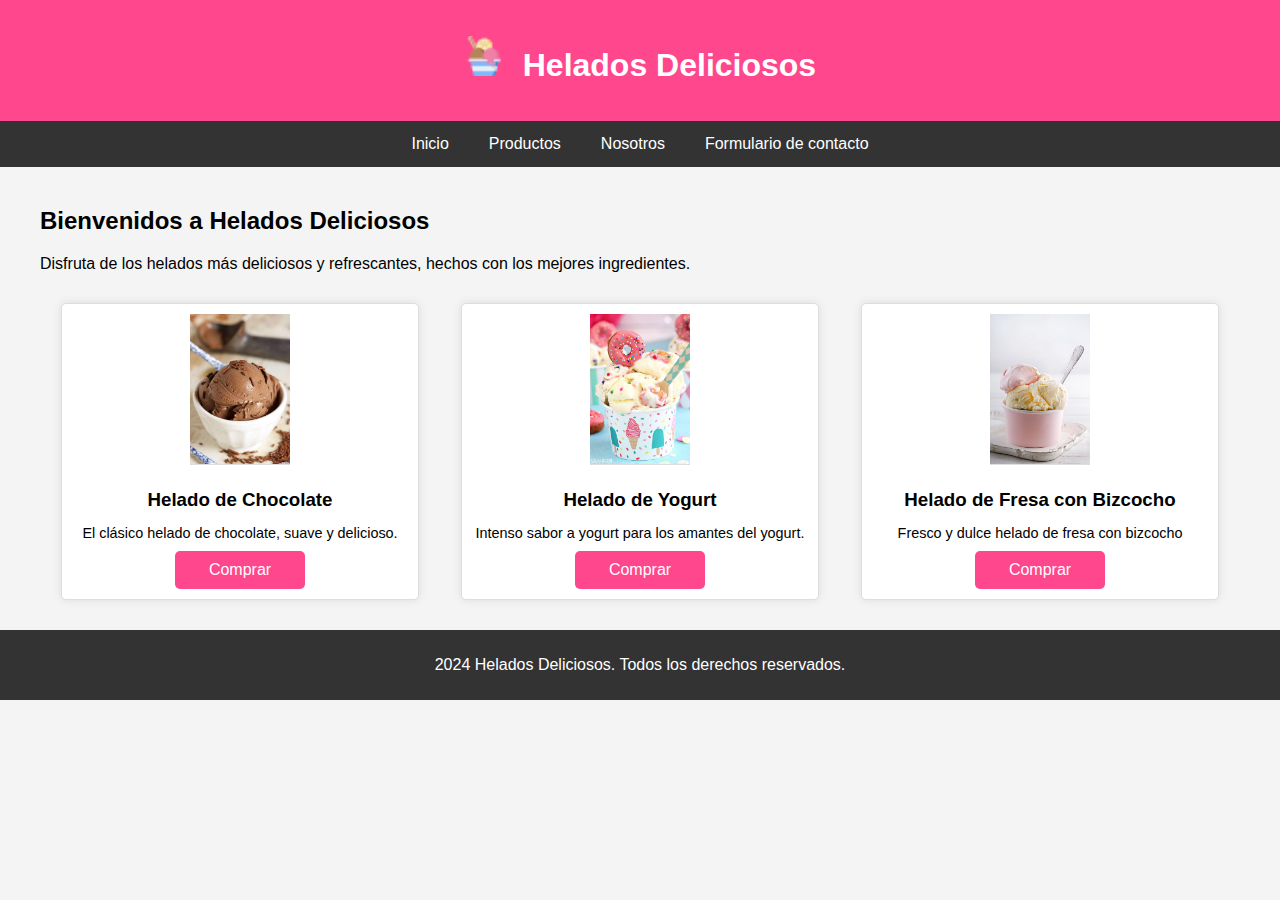
<file: index.html>
<!DOCTYPE html>
<html lang="es">
<head>
    <meta charset="UTF-8">
    <meta name="viewport" content="width=device-width, initial-scale=1.0">
    <title>Helados Deliciosos</title>
    <link rel="stylesheet" href="estilos.css">
    <link rel="icon" href="img/helado.png">
</head>
<body>
    
        <header>
            <h1><img src="img/helado.png" alt="" class="icono"> Helados Deliciosos</h1>
        </header>
        <nav>
            <a href="#">Inicio</a>
            <a href="Producto.html">Productos</a>
            <a href="Nosotros.html">Nosotros</a>
            <a href="formulario.html">Formulario de contacto</a>
        </nav>

        <section id="helado">
            <div class="contenedor">
                <h2>Bienvenidos a Helados Deliciosos</h2>
                <p>Disfruta de los helados más deliciosos y refrescantes, hechos con los mejores ingredientes.</p>
                
                <div class="productos">
                    <div class="producto">
                        <img src="img/Chocolate Ice Cream.jpeg" alt="">
                        <h3>Helado de Chocolate</h3>
                        <p>El clásico helado de chocolate, suave y delicioso.</p>
                        <a href="Compra.html" class="comprar">Comprar</a>
                    </div>
                    <div class="producto">
                        <img src="img/Doughnut Funfetti Ice Cream.jpeg" alt="">
                        <h3>Helado de Yogurt</h3>
                        <p>Intenso sabor a yogurt para los amantes del yogurt.</p>
                        <a href="Compra.html" class="comprar">Comprar</a>
                    </div>
                    <div class="producto">
                        <img src="img/Las mejores recetas ‘fitness’ de tus postres favoritos.jpeg" alt="">
                        <h3>Helado de Fresa con Bizcocho</h3>
                        <p>Fresco y dulce helado de fresa con bizcocho</p>
                        <a href="Compra.html" class="comprar">Comprar</a>
                    </div>
                </div>
            </div>
        </section>
    </div>
    <footer>
        <p> 2024 Helados Deliciosos. Todos los derechos reservados.</p>
    </footer>
</body>
</html>
</file>
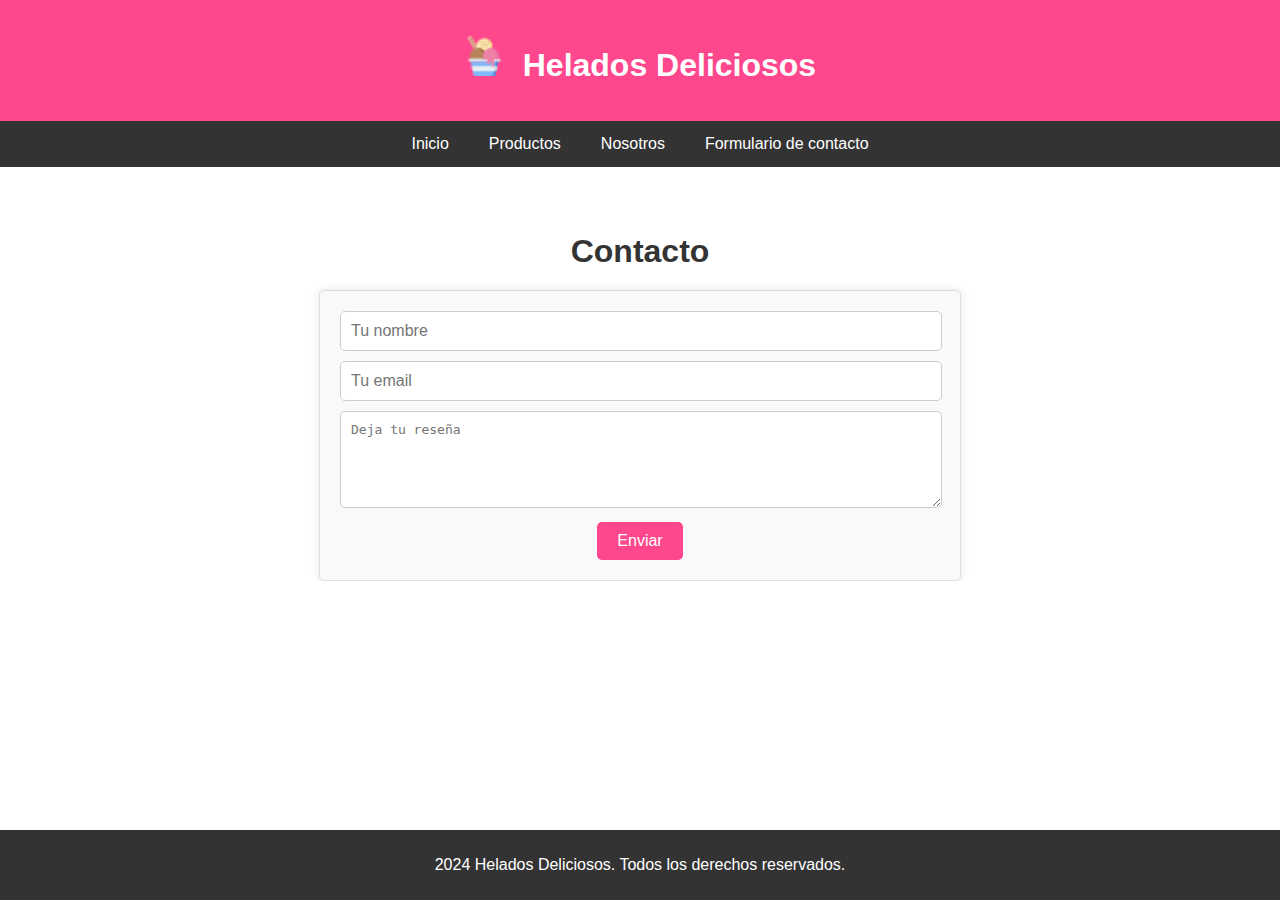
<file: formulario.html>
<!DOCTYPE html>
<html lang="es">
<head>
    <meta charset="UTF-8">
    <meta name="viewport" content="width=device-width, initial-scale=1.0">
    <title>Contacto - Helados Deliciosos</title>
    <link rel="stylesheet" href="formulario.css">
    <link rel="icon" href="img/helado.png">
</head>
<body>
    <header>
        <h1><img src="img/helado.png" alt="Helado" class="icono"> Helados Deliciosos</h1>
    </header>
    <nav>
        <a href="index.html">Inicio</a>
        <a href="Producto.html">Productos</a>
        <a href="Nosotros.html">Nosotros</a>
        <a href="#">Formulario de contacto</a>
    </nav>

    <section id="formulario">
        <div class="contenedor">
            <h2>Contacto</h2>
            <form action="#" method="post">
                <input type="text" name="nombre" placeholder="Tu nombre" required>
                <input type="email" name="email" placeholder="Tu email" required>
                <textarea name="mensaje" rows="5" placeholder="Deja tu reseña" required></textarea>
                <input type="submit" value="Enviar">
            </form>
        </div>
    </section>

    <footer>
        <p> 2024 Helados Deliciosos. Todos los derechos reservados.</p>
    </footer>
</body>
</html>
</file>
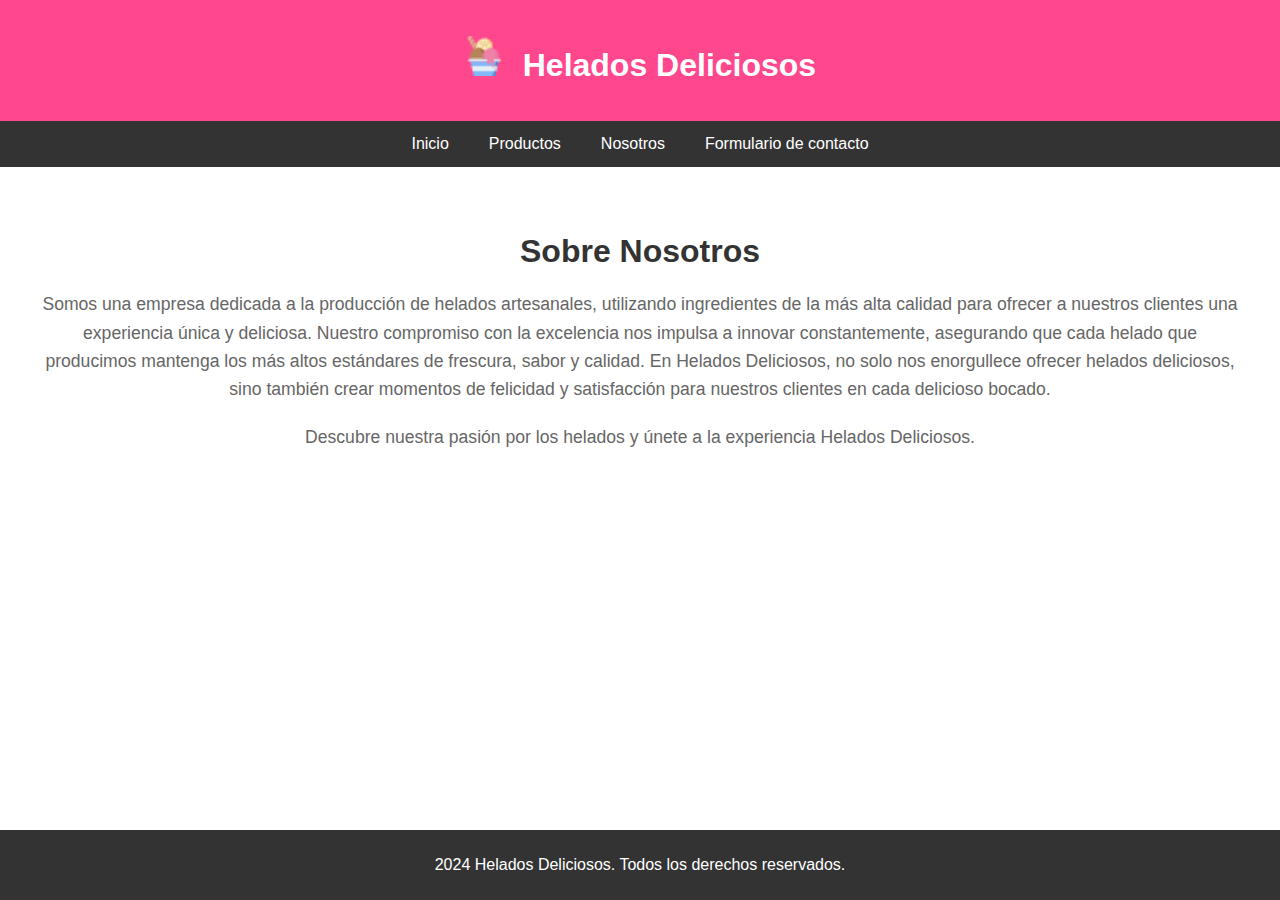
<file: Nosotros.html>
<!DOCTYPE html>
<html lang="es">
<head>
    <meta charset="UTF-8">
    <meta name="viewport" content="width=device-width, initial-scale=1.0">
    <title>Nosotros - Helados Deliciosos</title>
    <link rel="stylesheet" href="Nosotros.css">
    <link rel="icon" href="img/helado.png">
</head>
<body>
    <header>
        <h1><img src="img/helado.png" alt="Helado" class="icono"> Helados Deliciosos</h1>
    </header>
    <nav>
        <a href="index.html">Inicio</a>
        <a href="Producto.html">Productos</a>
        <a href="#">Nosotros</a>
        <a href="formulario.html">Formulario de contacto</a>
    </nav>

    <section id="nosotros">
        <div class="contenedor">
            <h2>Sobre Nosotros</h2>
            <p>Somos una empresa dedicada a la producción de helados artesanales, utilizando ingredientes de la más alta calidad para ofrecer a nuestros clientes una experiencia única y deliciosa. Nuestro compromiso con la excelencia nos impulsa a innovar constantemente, asegurando que cada helado que producimos mantenga los más altos estándares de frescura, sabor y calidad. En Helados Deliciosos, no solo nos enorgullece ofrecer helados deliciosos, sino también crear momentos de felicidad y satisfacción para nuestros clientes en cada delicioso bocado.</p>
            <p>Descubre nuestra pasión por los helados y únete a la experiencia Helados Deliciosos.</p>
        </div>
    </section>

    <footer>
        <p> 2024 Helados Deliciosos. Todos los derechos reservados.</p>
    </footer>
</body>
</html>
</file>
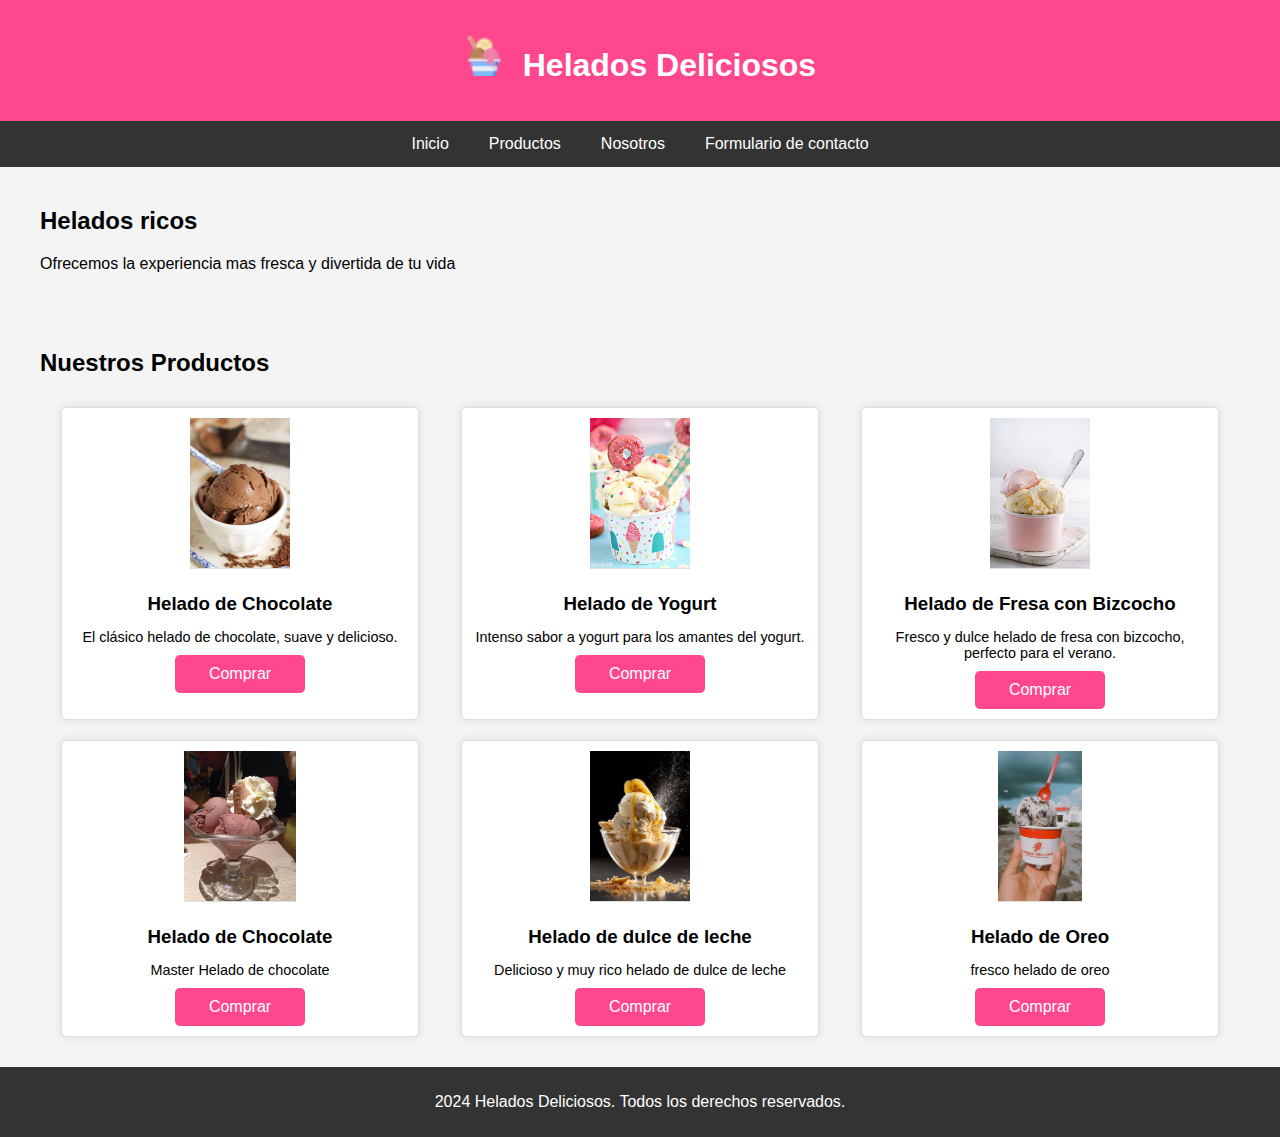
<file: Producto.html>
<!DOCTYPE html>
<html lang="es">
<head>
    <meta charset="UTF-8">
    <meta name="viewport" content="width=device-width, initial-scale=1.0">
    <title>Nosotros - Helados Deliciosos</title>
    <link rel="stylesheet" href="estilos.css">
    <link rel="icon" href="img/helado.png">
</head>
<body>
    <header>
        <h1><img src="img/helado.png" alt="" class="icono"> Helados Deliciosos</h1>
    </header>
    <nav>
        <a href="index.html">Inicio</a>
        <a href="#">Productos</a>
        <a href="Nosotros.html">Nosotros</a>
        <a href="formulario.html">Formulario de contacto</a>
    </nav>

    <section id="Helados">
        <div class="contenedor">
            <h2>Helados ricos</h2>
            <p>Ofrecemos la experiencia mas fresca y divertida de tu vida</p>
        </div>
    </section>

    <section id="productos1">
        <div class="contenedor">
            <h2>Nuestros Productos</h2>
            <div class="productos">
                
                <div class="producto">
                    <img src="img/Chocolate Ice Cream.jpeg" alt="">
                    <h3>Helado de Chocolate</h3>
                    <p>El clásico helado de chocolate, suave y delicioso.</p>
                    <a href="Compra.html" class="comprar">Comprar</a>
                </div>
                <div class="producto">
                    <img src="img/Doughnut Funfetti Ice Cream.jpeg" alt="">
                    <h3>Helado de Yogurt</h3>
                    <p>Intenso sabor a yogurt para los amantes del yogurt.</p>
                    <a href="Compra.html" class="comprar">Comprar</a>
                </div>
                <div class="producto">
                    <img src="img/Las mejores recetas ‘fitness’ de tus postres favoritos.jpeg" alt="">
                    <h3>Helado de Fresa con Bizcocho</h3>
                    <p>Fresco y dulce helado de fresa con bizcocho, perfecto para el verano.</p>
                    <a href="Compra.html" class="comprar">Comprar</a>
                </div>
                <div class="producto">
                    <img src="img/d6a93090-5eca-403b-a451-87a319618bb5.jpeg" alt="">
                    <h3>Helado de Chocolate</h3>
                    <p>Master Helado de chocolate</p>
                    <a href="Compra.html" class="comprar">Comprar</a>
                </div>
                <div class="producto">
                    <img src="img/Un vaso de sabroso helado de plátano menú especial de verano _ Foto Premium.jpeg" alt="">
                    <h3>Helado de dulce de leche</h3>
                    <p>Delicioso y muy rico helado de dulce de leche</p>
                    <a href="Compra.html" class="comprar">Comprar</a>
                </div>
                <div class="producto">
                    <img src="img/Helado Holanda.jpeg" alt="">
                    <h3>Helado de Oreo</h3>
                    <p>fresco helado de oreo</p>
                    <a href="Compra.html" class="comprar">Comprar</a>
                </div>
            </div>
        </div>
    </section>

    <footer>
        <p> 2024 Helados Deliciosos. Todos los derechos reservados.</p>
    </footer>
</body>
</html>
</file>
<file: estilos.css>
body {
    font-family: Arial, sans-serif;
    margin: 0;
    padding: 0;
    background-color: #f4f4f4;
    display: flex;
    flex-direction: column;
    min-height: 100vh;
}

header {
    background-color: #ff478d;
    color: white;
    padding: 15px 0;
    text-align: center;
    display: flex;
    align-items: center;
    justify-content: center;
}

header .icono {
    width: 40px;
    height: 40px;
    margin-right: 10px;
}

nav {
    display: flex;
    justify-content: center;
    background-color: #333;
}

nav a {
    color: white;
    padding: 14px 20px;
    text-decoration: none;
    text-align: center;
}

nav a:hover {
    background-color: #ddd;
    color: black;
}

section {
    padding: 20px;
}

.contenedor {
    max-width: 1200px;
    margin: auto;
    overflow: hidden;
}

.productos {
    display: flex;
    flex-wrap: wrap;
    justify-content: space-around;
    margin-top: 20px;
}

.producto {
    background-color: white;
    border: 1px solid #ddd;
    border-radius: 5px;
    margin: 10px;
    padding: 10px;
    width: 28%;
    box-shadow: 0 0 10px rgba(0, 0, 0, 0.1);
    text-align: center;
}

.producto img {
    max-width: 100%;
    height: auto;
    border-bottom: 1px solid #ddd;
    margin-bottom: 10px;
    max-height: 150px; 
}

.producto h3 {
    margin: 10px 0;
}

.producto p {
    font-size: 0.9em;
    margin-bottom: 10px;
}

.comprar {
    display: inline-block;
    background-color: #ff478d; 
    color: white;
    text-decoration: none;
    padding: 10px 15px;
    border-radius: 5px;
    cursor: pointer;
    width: 100px; 
    text-align: center;
}

.comprar:hover {
    background-color: #ff1493; 
}


footer {
    background-color: #333;
    color: white;
    text-align: center;
    padding: 10px 0;
}
</file>
<file: formulario.css>
body {
    font-family: Arial, sans-serif;
    margin: 0;
    padding: 0;
    background-color: #f4f4f4;
    display: flex;
    flex-direction: column;
    min-height: 100vh;
}

header {
    background-color: #ff478d;
    color: white;
    padding: 15px 0;
    text-align: center;
    display: flex;
    align-items: center;
    justify-content: center;
}

header .icono {
    width: 40px;
    height: 40px;
    margin-right: 10px;
}

nav {
    display: flex;
    justify-content: center;
    background-color: #333;
}

nav a {
    color: white;
    padding: 14px 20px;
    text-decoration: none;
    text-align: center;
}

nav a:hover {
    background-color: #ddd;
    color: black;
}


.contenedor {
    max-width: 1200px;
    margin: auto;
    overflow: hidden;
}


#formulario {
    background-color:#fff ;
    padding: 40px 0;
    text-align: center;
    flex: 1; 
}

#formulario h2 {
    font-size: 2em;
    color: #333;
    margin-bottom: 20px;
}

form {
    max-width: 600px;
    margin: auto;
    padding: 20px;
    background-color: #f9f9f9;
    border: 1px solid #ddd;
    border-radius: 5px;
    box-shadow: 0 0 10px rgba(0, 0, 0, 0.1);
}

form input[type="text"],
form input[type="email"],
form textarea {
    width: calc(100% - 20px);
    margin-bottom: 10px;
    padding: 10px;
    font-size: 1em;
    border: 1px solid #ccc;
    border-radius: 5px;
}

form textarea {
    resize: vertical; 
}

form input[type="submit"] {
    background-color: #ff478d; 
    color: white;
    border: none;
    padding: 10px 20px;
    font-size: 1em;
    border-radius: 5px;
    cursor: pointer;
}

form input[type="submit"]:hover {
    background-color: #ff1493;
}


footer {
    background-color: #333;
    color: white;
    text-align: center;
    padding: 10px 0;
    margin-top: auto; 
}
</file>
<file: Nosotros.css>
body {
    font-family: Arial, sans-serif;
    margin: 0;
    padding: 0;
    background-color: #f4f4f4;
    display: flex;
    flex-direction: column;
    min-height: 100vh;
}

header {
    background-color: #ff478d;
    color: white;
    padding: 15px 0;
    text-align: center;
    display: flex;
    align-items: center;
    justify-content: center;
}

header .icono {
    width: 40px;
    height: 40px;
    margin-right: 10px;
}

nav {
    display: flex;
    justify-content: center;
    background-color: #333;
}

nav a {
    color: white;
    padding: 14px 20px;
    text-decoration: none;
    text-align: center;
}

nav a:hover {
    background-color: #ddd;
    color: black;
}

.contenedor {
    max-width: 1200px;
    margin: auto;
    overflow: hidden;
}

#nosotros {
    background-color: #fff;
    padding: 40px 0;
    text-align: center;
    flex: 1; 
}

#nosotros h2 {
    font-size: 2em;
    color: #333;
    margin-bottom: 20px;
}

#nosotros p {
    font-size: 1.1em;
    line-height: 1.6;
    color: #666;
    margin-bottom: 20px;
}

footer {
    background-color: #333;
    color: white;
    text-align: center;
    padding: 10px 0;
    margin-top: auto; 
}
</file>
